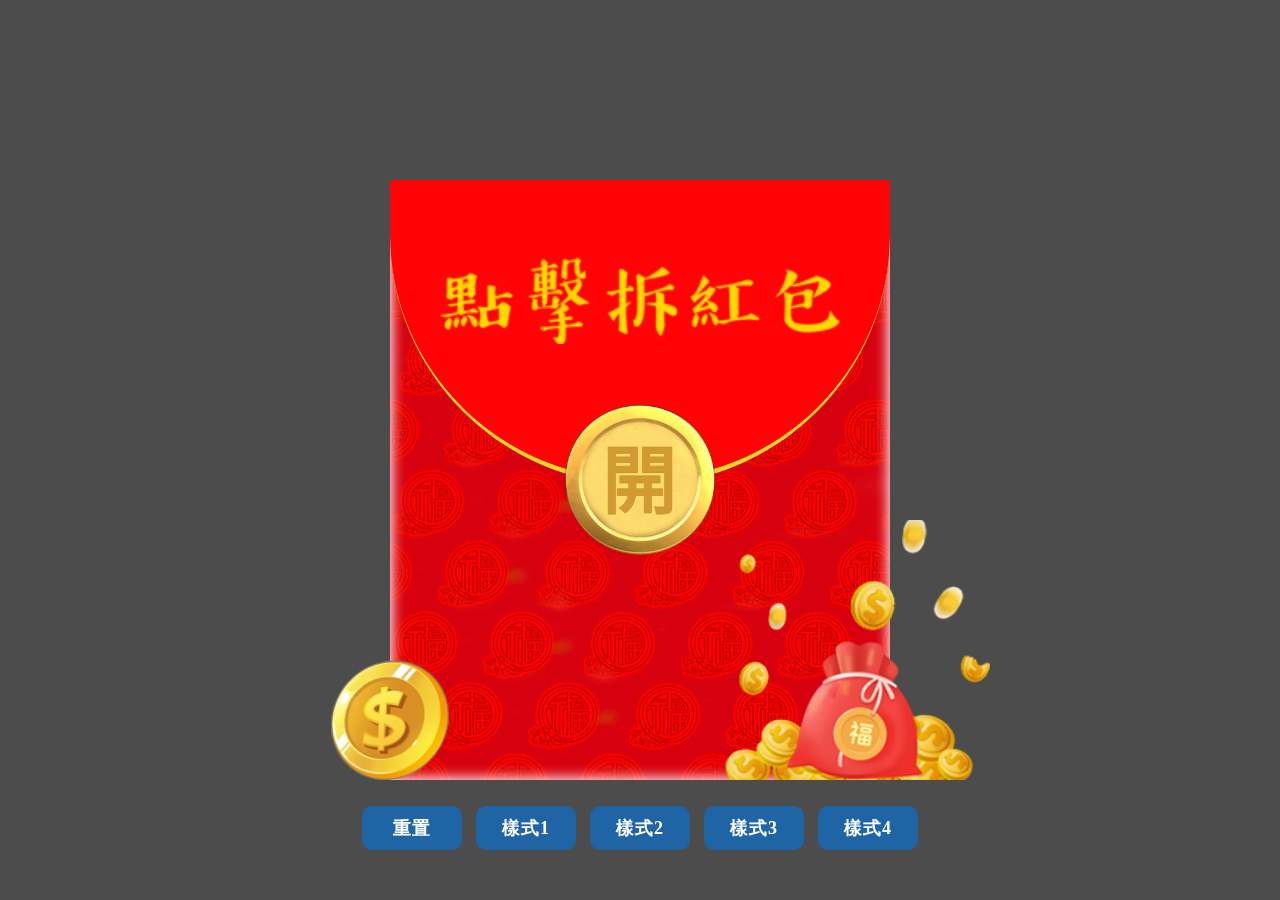
<file: index.html>
<!DOCTYPE html>
<html lang="en">

<head>
    <meta charset="UTF-8">
    <meta name="viewport" content="width=device-width, initial-scale=1.0">
    <title>Document</title>
    <link rel="stylesheet" href="./css/animate01.css">
</head>

<body>
    <!-- 操控按鈕 -->
    <div class="btn">
        <a href="javaScript:;">重置</a>
        <a href="index.html">樣式1</a>
        <a href="page01.html">樣式2</a>
        <a href="page02.html">樣式3</a>
        <a href="page03.html">樣式4</a>
    </div>

    <div class="Warp">
        <ul class="BackAnimate">
            <li></li>
            <li></li>
            <li></li>
            <li></li>
            <li></li>
            <li></li>
            <li></li>
            <li></li>
            <li></li>
            <li></li>
            <li></li>
            <li></li>
            <li></li>
            <li></li>
            <li></li>
            <li></li>
            <li></li>
            <li></li>
            <li></li>
            <li></li>
        </ul>
        <div class="RedPage">
            <div class="PageTop">
                <span class="coin"></span>
            </div>
            <div class="PageContant">
                <div class="PageContant__space">
                    <p class="PageContant__space_tit">恭喜獲得</p>
                    <p class="PageContant__space_dollar">100元</p>
                    <p class="PageContant__space_caption">今日紅包總額10萬，會員發貨抽紅包</p>
                    <div class="PageContant__space_link">
                        <a href="#">說明詳情</a>
                        <a href="#">關閉</a>
                    </div>
                </div>
            </div>
            <div class="PageIcon"></div>
            <!-- <div class="PageCancel"></div> -->
        </div>
    </div>

    <script src="./js/index.js"></script>
</body>

</html>
</file>
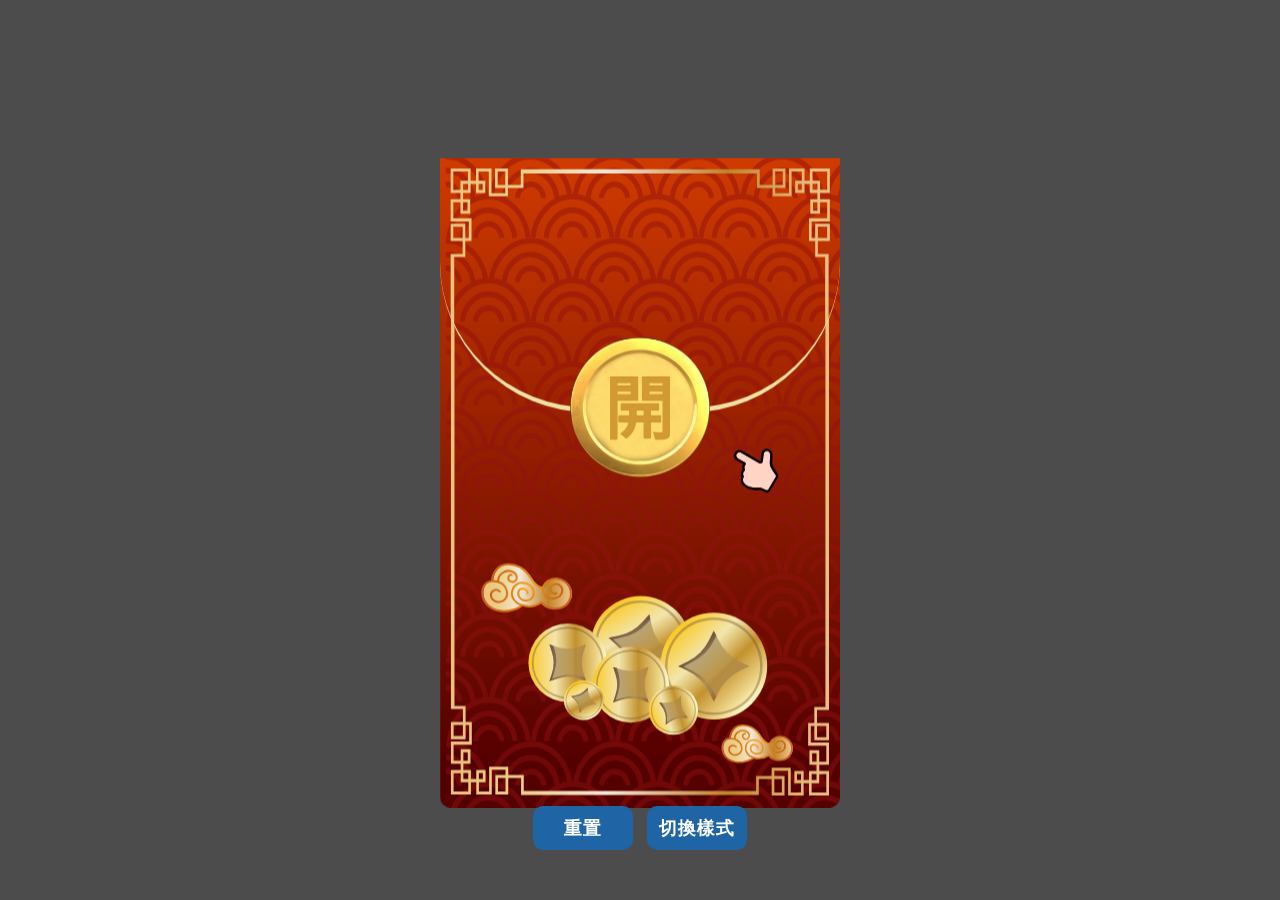
<file: index02.html>
<!DOCTYPE html>
<html lang="en">

<head>
    <meta charset="UTF-8" />
    <meta name="viewport" content="width=device-width, initial-scale=1.0" />
    <title>Document</title>
    <link rel="stylesheet" href="./css/animate02.css" />
</head>

<body>
     <!-- 操控按鈕 -->
     <div class="btn">
        <a href="javaScript:;">重置</a>
        <a href="javaScript:;">切換樣式</a>
    </div>
    <div class="Warp">
        <ul class="BackAnimate">
            <li></li>
            <li></li>
            <li></li>
            <li></li>
            <li></li>
            <li></li>
            <li></li>
            <li></li>
            <li></li>
            <li></li>
            <li></li>
            <li></li>
            <li></li>
            <li></li>
            <li></li>
            <li></li>
            <li></li>
            <li></li>
            <li></li>
            <li></li>
        </ul>
        <div class="RedPage">
            <div class="PageTop">
                <span class="coin"></span>
            </div>
            <div class="PageContant">
                <div class="PageContant__space">
                    <p class="PageContant__space_tit">恭喜獲得</p>
                    <p class="PageContant__space_dollar">100元</p>
                    <p class="PageContant__space_caption">總紅包150000元，會員發貨抽紅包</p>
                    <div class="PageContant__space_link">
                        <a href="#">說明詳情</a>
                        <a href="#">關閉</a>
                    </div>
                </div>
            </div>
            <div class="PageIcon"></div>
        </div>
    </div>

    <script>
        function ShowRedPage() {
            //開啟紅包
            var Warp = document.querySelector(".Warp");
            Warp.style.display = "block";

            //紅包變數
            var page = document.querySelector(".RedPage");
            var pageTop = document.querySelector(".PageTop");
            var BackAnimate = document.querySelector(".BackAnimate");
            var pageContant = document.querySelector(".PageContant");
            var PageCon_Space = document.querySelector(".PageContant__space");

            //關閉變數
            // var Cancel01 = document.querySelector(".PageCancel");
            var Cancel02 = document.querySelectorAll(
                ".PageContant__space_link > a"
            )[1];

            // 觸發震動
            page.addEventListener("click", function () {
                page.classList.add("PageAnimation");

                // 打開信封袋
                setTimeout(function () {
                    pageTop.classList.add("rotate");
                    page.classList.add("PageAnimation");
                }, 500);

                // 信封取出
                setTimeout(function () {
                    PageCon_Space.classList.add("PageCon_SpaceAnimation");
                    pageContant.classList.add("PageContantAnimation");
                }, 800);

                // 錢幣背景動畫
                setTimeout(function () {
                    BackAnimate.classList.add("BackAnimate--active");
                }, 1000);
            });

            //關閉事件
            // Cancel01.addEventListener("click", function () {
            //   Warp.style.display = "none";
            // });
            Cancel02.addEventListener("click", function () {
                Warp.style.display = "none";
            });
        }
        function reStart() {
            var Warp = document.querySelector(".Warp");
            var btn = document.querySelectorAll('.btn > a');
            btn[0].addEventListener('click', function () {
                window.location.reload();
            })
            btn[1].addEventListener('click', function () {
                this.href = "index.html"
            })

        }
        reStart();
        ShowRedPage();
    </script>
</body>

</html>
</file>
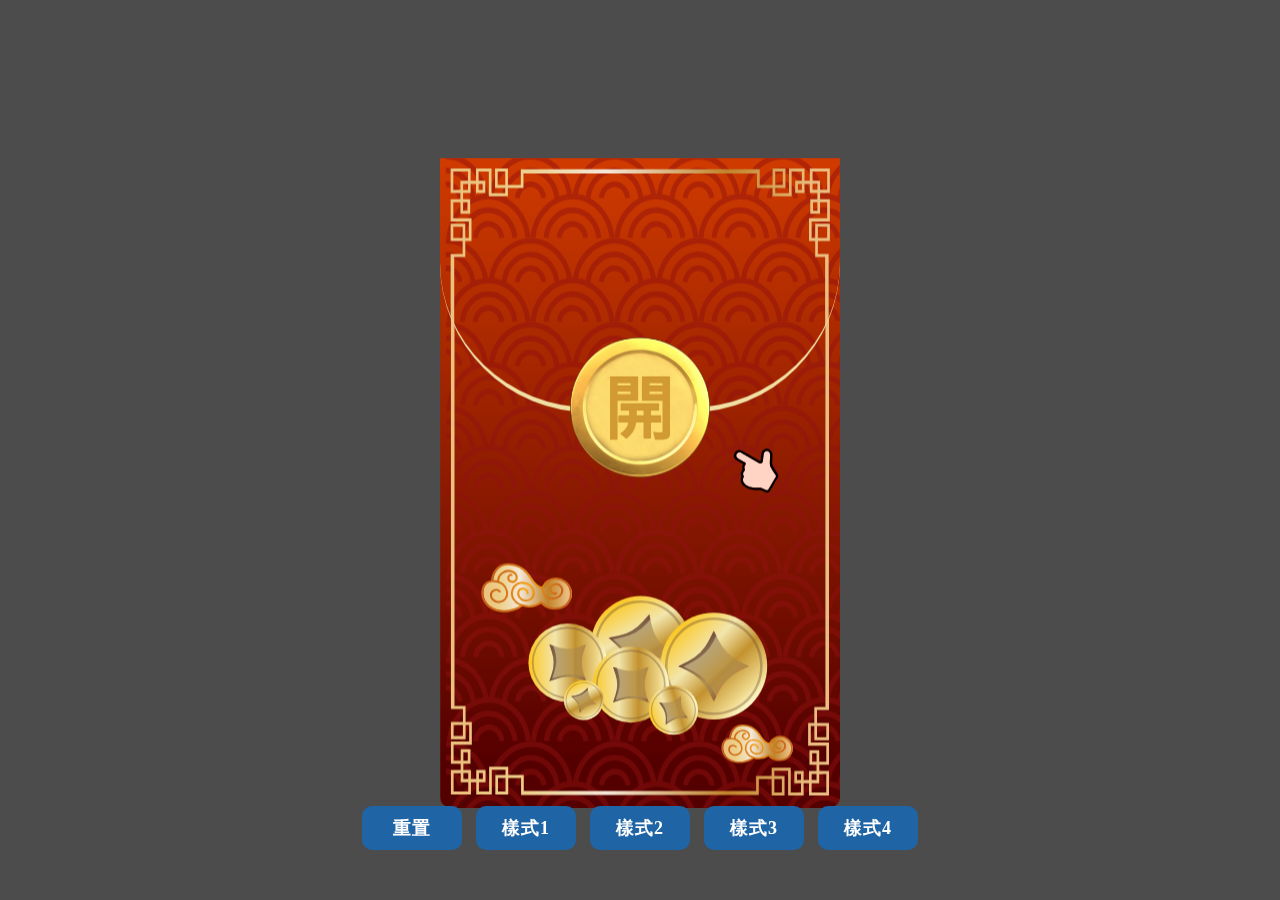
<file: page01.html>
<!DOCTYPE html>
<html lang="en">

<head>
    <meta charset="UTF-8" />
    <meta name="viewport" content="width=device-width, initial-scale=1.0" />
    <title>Document</title>
    <link rel="stylesheet" href="./css/animate02.css" />
</head>

<body>
    <div class="btn">
        <a href="javaScript:;">重置</a>
        <a href="index.html">樣式1</a>
        <a href="page01.html">樣式2</a>
        <a href="page02.html">樣式3</a>
        <a href="page03.html">樣式4</a>
    </div>
    <div class="Warp">
        <audio class="mp3" src='./image/coinMusic.mp3'></audio>
        <ul class="BackAnimate">
            <li></li>
            <li></li>
            <li></li>
            <li></li>
            <li></li>
            <li></li>
            <li></li>
            <li></li>
            <li></li>
            <li></li>
            <li></li>
            <li></li>
            <li></li>
            <li></li>
            <li></li>
            <li></li>
            <li></li>
            <li></li>
            <li></li>
            <li></li>
        </ul>
        <div class="RedPage">
            <div class="PageTop">
                <span class="coin"></span>
            </div>
            <div class="PageContant">
                <div class="PageContant__space">
                    <p class="PageContant__space_tit">恭喜獲得</p>
                    <p class="PageContant__space_dollar">100元</p>
                    <p class="PageContant__space_caption">總紅包150000元，會員發貨抽紅包</p>
                    <div class="PageContant__space_link">
                        <a href="#">說明詳情</a>
                        <a href="#">關閉</a>
                    </div>
                </div>
            </div>
            <div class="PageIcon"></div>
        </div>
    </div>

    <script src="./js/page01.js"></script>
</body>

</html>
</file>
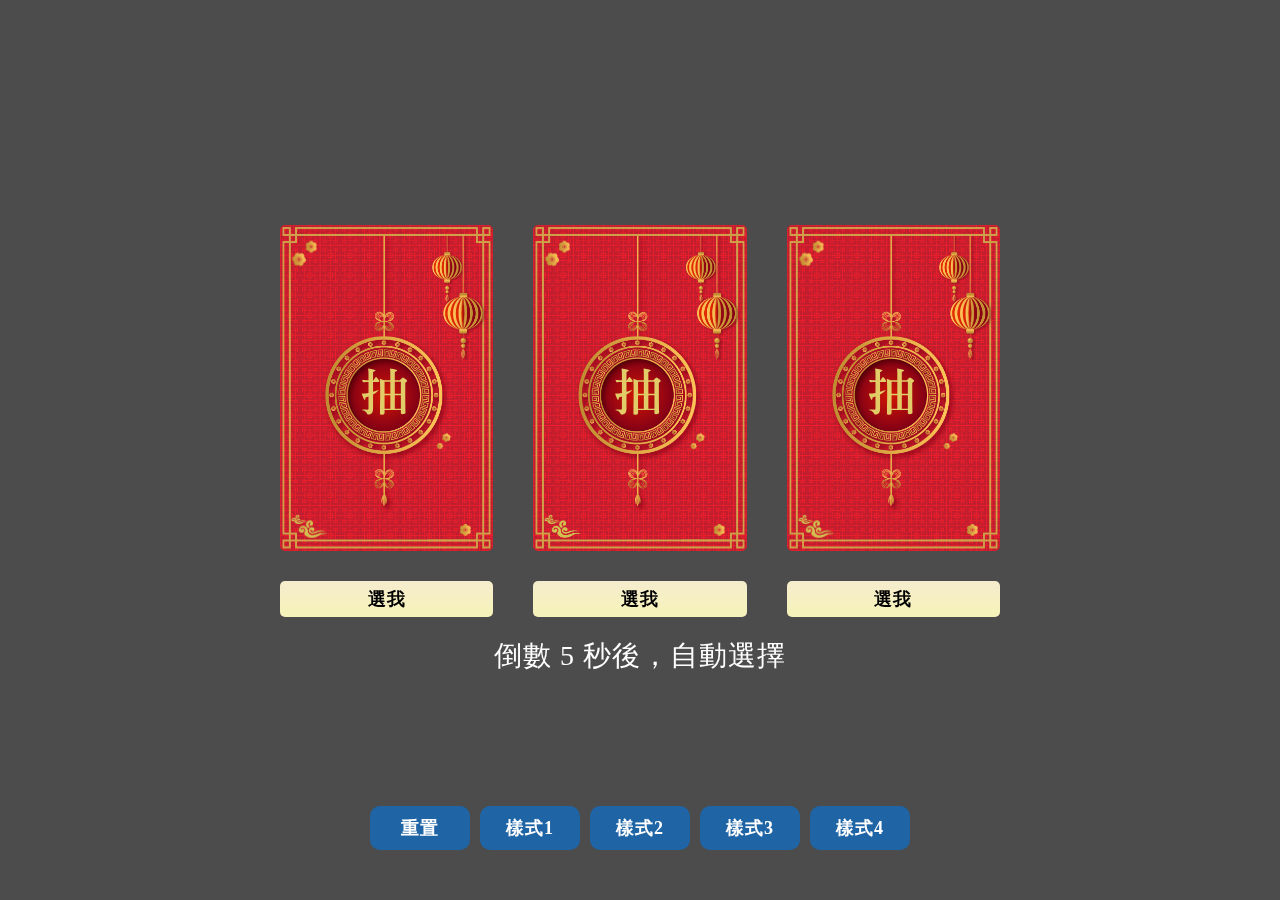
<file: page02.html>
<!DOCTYPE html>
<html lang="en">

<head>
    <meta charset="UTF-8" />
    <meta name="viewport" content="width=device-width, initial-scale=1.0" />
    <title>Document</title>
    <link rel="stylesheet" href="./css/animate03.css" />
</head>

<body>
    <!-- 操控按鈕 -->
    <div class="btn">
        <a href="javaScript:;">重置</a>
        <a href="index.html">樣式1</a>
        <a href="page01.html">樣式2</a>
        <a href="page02.html">樣式3</a>
        <a href="page03.html">樣式4</a>
    </div>
    <div class="RedWrap">
        <div class="envelopes">
            <ul>
                <li>
                    <div class="env_img">
                        <img src="./image/RedSM1.svg" alt="" />
                    </div>
                    <button>選我</button>
                </li>
                <li>
                    <div class="env_img">
                        <img src="./image/RedSM1.svg" alt="" />
                    </div>
                    <button>選我</button>
                </li>
                <li>
                    <div class="env_img">
                        <img src="./image/RedSM1.svg" alt="" />
                    </div>
                    <button>選我</button>
                </li>
            </ul>
            <div class="countDown">已關閉自動選擇</div>
        </div>
        <div class="envelopes_Open">
            <div class="envelopes_OpenTop"></div>
            <div class="envelopes_contant">
                <p class="envelopes_contant_tit">恭喜獲得</p>
                <p class="envelopes_contant_dollar"></p>
                <div class="envelopes_contant_link">
                    <a href="javaScript:;">說明詳情</a>
                    <a href="javaScript:;">關閉</a>
                </div>
            </div>
        </div>
    </div>

    <script src="./js/page02.js"></script>
</body>

</html>
</file>
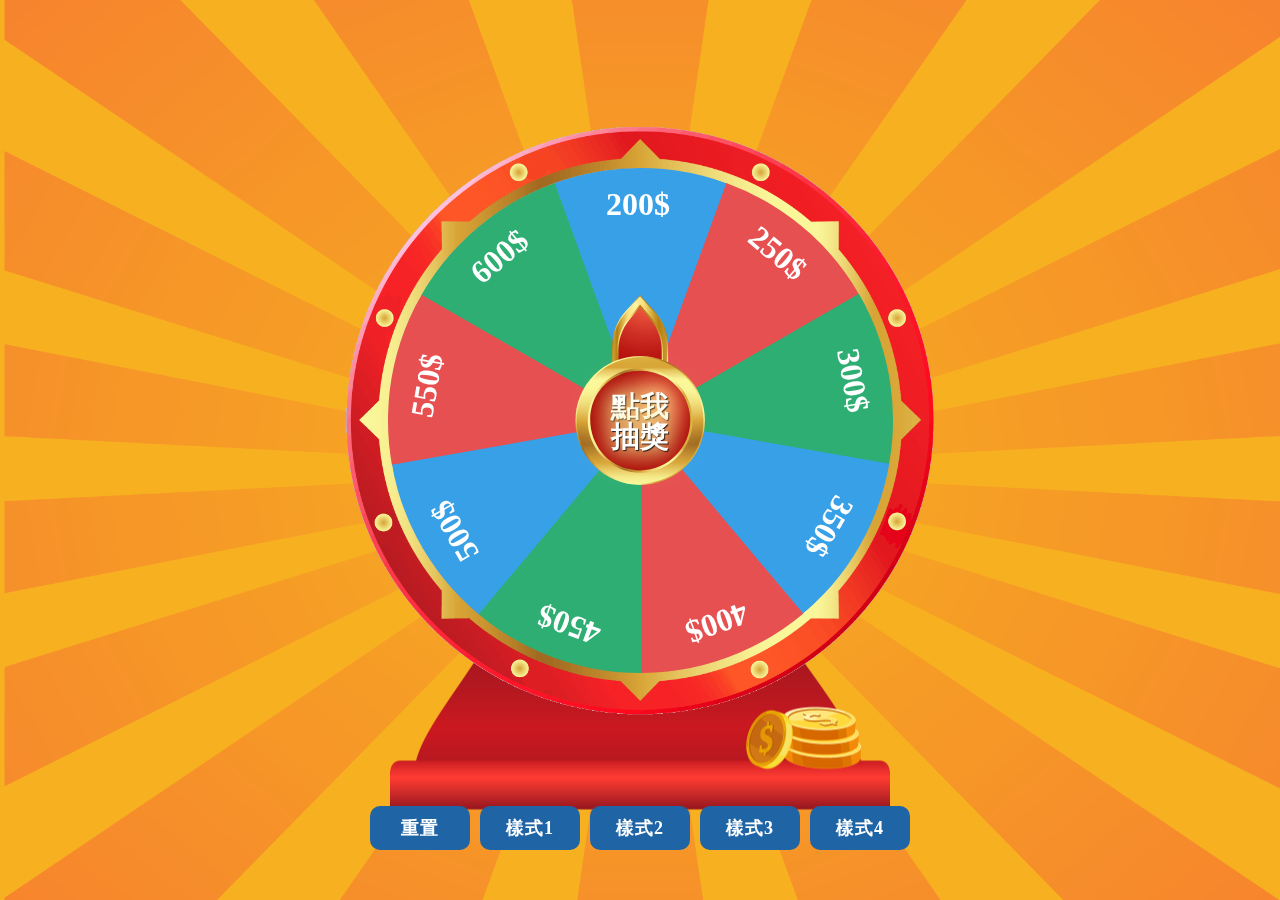
<file: page03.html>
<!DOCTYPE html>
<html lang="en">

<head>
  <meta charset="UTF-8" />
  <meta name="viewport" content="width=device-width, initial-scale=1.0" />
  <title>Document</title>
  <link rel="stylesheet" href="css/animate04.css" />
</head>

<body>
  <div class="btn">
    <a href="javaScript:;">重置</a>
    <a href="index.html">樣式1</a>
    <a href="page01.html">樣式2</a>
    <a href="page02.html">樣式3</a>
    <a href="page03.html">樣式4</a>
  </div>
  <div class="Rwrap">
    <div class="rouletteWrap">
      <div class="rouletteBG"></div>
      <div class="roulette_pointer">
        <span>點我抽獎</span>
      </div>
      <div class="roulette_circle"></div>
    </div>
    <div class="rouletteMsgWrap">
      <div class="rouletteMsg">
        <span class="rouleMsg_span">恭喜獲得100元</span>
        <a href="javescript:;" class="rouleMsg_link">說明詳情</a>
        <button class="rouleMsg_cancel"></button>
      </div>
    </div>
  </div>

  <script src="./js/page03.js"></script>
</body>

</html>
</file>
<file: css/animate01.css>
@charset "UTF-8";
.btn {
  bottom: 5%;
  left: 50%;
  transform: translate(-50%, 0);
  position: fixed;
  z-index: 99;
  text-align: center;
}

.btn > a {
  width: 80px;
  border-radius: 10px;
  text-decoration: none;
  display: inline-block;
  padding: 10px;
  background-color: #1f64a5;
  color: white;
  font-weight: 900;
  font-size: 1.125rem;
  letter-spacing: 1px;
  margin: 5px;
}

.Warp {
  box-sizing: border-box;
  margin: 0;
  padding: 0;
  background-color: rgba(0, 0, 0, 0.7);
  display: none;
  position: fixed;
  width: 100%;
  height: 100%;
  top: 0;
  left: 0;
  font-family: "微軟正黑體";
  z-index: 30;
  transition: all 1s;
}

.BackAnimate {
  list-style: none;
  position: absolute;
  width: 100%;
  height: 100%;
  top: 0;
  display: flex;
  justify-content: space-around;
  transform: translate3d(0, 0, 0);
}

.BackAnimate li {
  width: 50px;
  height: 50px;
  border-radius: 100%;
  background-image: url(../image/coinback.png);
  background-position: center;
  background-size: contain;
  background-repeat: no-repeat;
  opacity: 0;
  transition: all 1s;
}

.BackAnimate--active {
  top: -550px;
}

.BackAnimate--active li {
  opacity: 1;
  animation: back 3s infinite;
}

.BackAnimate--active li:nth-child(1) {
  position: absolute;
  top: 20%;
  left: 10%;
  animation-duration: 5.3s;
  animation-delay: 0.3s;
}

.BackAnimate--active li:nth-child(2) {
  position: absolute;
  top: 8%;
  left: 5%;
  animation-duration: 4s;
  animation-delay: 1s;
}

.BackAnimate--active li:nth-child(3) {
  position: absolute;
  top: 16%;
  left: 0%;
  animation-duration: 4.3s;
  animation-delay: 1.2s;
}

.BackAnimate--active li:nth-child(4) {
  position: absolute;
  top: 30%;
  left: 26%;
  animation-duration: 5.8s;
  animation-delay: 1.5s;
}

.BackAnimate--active li:nth-child(5) {
  position: absolute;
  top: 11%;
  left: 18%;
  animation-duration: 6s;
  animation-delay: 0.9s;
}

.BackAnimate--active li:nth-child(6) {
  position: absolute;
  top: 23%;
  left: 19%;
  animation-duration: 4.4s;
  animation-delay: 1.6s;
}

.BackAnimate--active li:nth-child(7) {
  position: absolute;
  top: 12%;
  left: 40%;
  animation-duration: 5.8s;
  animation-delay: 0.5s;
}

.BackAnimate--active li:nth-child(8) {
  position: absolute;
  top: 23%;
  left: 51%;
  animation-duration: 4.9s;
  animation-delay: 2s;
}

.BackAnimate--active li:nth-child(9) {
  position: absolute;
  top: 5%;
  left: 59%;
  animation-duration: 6.8s;
  animation-delay: 0.9s;
}

.BackAnimate--active li:nth-child(10) {
  position: absolute;
  top: 12%;
  left: 75%;
  animation-duration: 7s;
  animation-delay: 1.1s;
}

.BackAnimate--active li:nth-child(11) {
  position: absolute;
  top: 19%;
  left: 81%;
  animation-duration: 6s;
  animation-delay: 1.5s;
}

.BackAnimate--active li:nth-child(12) {
  position: absolute;
  top: 38%;
  left: 90%;
  animation-duration: 5.1s;
  animation-delay: 1s;
}

.BackAnimate--active li:nth-child(13) {
  position: absolute;
  top: 27%;
  left: 72%;
  animation-duration: 5.2s;
  animation-delay: 0.9s;
}

.BackAnimate--active li:nth-child(14) {
  position: absolute;
  top: 11%;
  left: 91%;
  animation-duration: 4s;
  animation-delay: 0.8s;
}

.BackAnimate--active li:nth-child(15) {
  position: absolute;
  top: 8%;
  left: 94%;
  animation-duration: 4s;
  animation-delay: 1.6s;
}

.BackAnimate--active li:nth-child(16) {
  position: absolute;
  top: -8%;
  left: 80%;
  animation-duration: 4s;
  animation-delay: 2s;
}

.BackAnimate--active li:nth-child(17) {
  position: absolute;
  top: -5%;
  left: 50%;
  animation-duration: 4s;
  animation-delay: 1.1s;
}

.BackAnimate--active li:nth-child(18) {
  position: absolute;
  top: -10%;
  left: 30%;
  animation-duration: 4s;
  animation-delay: 0.8s;
}

.BackAnimate--active li:nth-child(19) {
  position: absolute;
  top: -12%;
  left: 15%;
  animation-duration: 4s;
  animation-delay: 1.5s;
}

.BackAnimate--active li:nth-child(19) {
  position: absolute;
  top: -13%;
  left: 10%;
  animation-duration: 4s;
  animation-delay: 1s;
}

@keyframes back {
  0% {
    opacity: 1;
    transform: rotateY(0deg) translateY(0);
  }
  100% {
    transform: rotateY(360deg) translateY(2000px);
  }
}

.RedPage {
  width: 500px;
  height: 600px;
  background-color: #eb2f06;
  border-radius: 0 0 10px 10px;
  position: relative;
  top: 50%;
  left: 50%;
  transform: translate(-50%, -45%);
  cursor: pointer;
  transition: all 0.8s;
}

.PageTop {
  position: absolute;
  transform-origin: top;
  transition: all 0.8s;
  border-radius: 0 0 250px 250px;
  border-bottom: 5px solid #eed723;
  background-color: #ff0307;
  z-index: 2;
  width: 500px;
  height: 300px;
}

.PageTop::before {
  content: "";
  display: block;
  position: absolute;
  background-image: url(../image/text.png);
  background-repeat: no-repeat;
  background-position: center;
  background-size: contain;
  backface-visibility: hidden;
  top: 40%;
  left: 50%;
  transform: translate(-50%, -50%);
  transition: all 0.8s;
  width: 80%;
  height: 130px;
}

.PageTop .coin {
  background-color: transparent;
  position: absolute;
  background-image: url(../image/coin.svg);
  background-size: cover;
  background-repeat: no-repeat;
  left: 50%;
  transform: translate(-50%, 0%);
  backface-visibility: hidden;
  z-index: 3;
  transition: all 0.8s;
  width: 150px;
  height: 150px;
  bottom: -75px;
}

.PageTop .conin--active {
  opacity: 0;
}

.PageContant {
  position: absolute;
  display: block;
  box-sizing: border-box;
  border-bottom: 4px solid rgba(255, 255, 8, 0.795);
  border-radius: 0 0 100px 100px;
  background-color: #c23616;
  top: 0;
  z-index: 1;
  overflow: hidden;
  width: 500px;
  height: 150px;
}

.PageContant .PageContant__space {
  box-sizing: border-box;
  position: relative;
  top: 50%;
  left: 50%;
  bottom: 0;
  transform: translate(-50%, 0);
  border-radius: 25px;
  background-color: #faeec9;
  padding: 20px;
  width: 80%;
  height: 80px;
  transition: all 1s;
  display: flex;
  flex-wrap: wrap;
  align-content: center;
  text-align: center;
  padding-top: 20%;
}

.PageContant .PageContant__space::before {
  content: "";
  display: block;
  position: absolute;
  width: 90%;
  height: 92%;
  border: 2px solid #d88f25;
  border-radius: 20px;
  top: 50%;
  left: 50%;
  transform: translate(-50%, -50%);
  z-index: -1;
}

.PageContant .PageContant__space > p {
  margin: 0;
  opacity: 0;
  width: 100%;
  font-weight: 900;
  transition: all 1.5s;
}

.PageContant .PageContant__space .PageContant__space_tit {
  font-size: 3rem;
  color: black;
}

.PageContant .PageContant__space .PageContant__space_dollar {
  font-size: 5rem;
  color: #d7000f;
}

.PageContant .PageContant__space .PageContant__space_caption {
  margin: 20px 0;
  font-size: 1rem;
  font-weight: 900;
}

.PageContant .PageContant__space .PageContant__space_link {
  margin-top: 30%;
  width: 100%;
  display: flex;
  justify-content: space-around;
  transition: all 2.5s;
  opacity: 0;
}

.PageContant .PageContant__space .PageContant__space_link > a {
  width: 30%;
  border-radius: 15px;
  text-decoration: none;
  text-align: center;
  display: inline-block;
  padding: 10px 15px;
  background-color: #f0932b;
  color: white;
  font-weight: 900;
  font-size: 1.125rem;
  transition: all 0.8s;
}

.PageContant .PageContant__space .PageContant__space_link > a:hover {
  background-color: #fc5000;
}

.PageIcon {
  width: 100%;
  height: 100%;
  position: relative;
  background-image: url(../image/page.jpg);
  background-repeat: no-repeat;
  background-position: center;
  box-shadow: inset 0px 0px 13px 2px white;
}

.PageIcon::before {
  content: "";
  display: block;
  position: absolute;
  background-image: url(../image/coinback01.png);
  background-repeat: no-repeat;
  background-position: center;
  background-size: contain;
  bottom: 0;
  transition: all 0.8s;
  width: 290px;
  height: 260px;
  right: -100px;
}

.PageIcon::after {
  content: "";
  display: block;
  position: absolute;
  background-image: url(../image/coin02.png);
  background-repeat: no-repeat;
  background-position: center;
  background-size: contain;
  bottom: 0;
  transition: all 0.8s;
  width: 120px;
  height: 120px;
  left: -60px;
}

.PageAnimation {
  animation: page 0.3s;
}

@keyframes page {
  0% {
    transform: translate(-49%, -45%) rotate(2deg);
  }
  20% {
    transform: translate(-51%, -45%) rotate(-2deg);
  }
  40% {
    transform: translate(-49%, -45%) rotate(2deg);
  }
  60% {
    transform: translate(-51%, -45%) rotate(-2deg);
  }
  80% {
    transform: translate(-49%, -45%) rotate(2deg);
  }
  100% {
    transform: translate(-51%, -45%) rotate(-2deg);
  }
}

.rotate {
  transform: rotateX(180deg);
  transform-style: preserve-3d;
}

.rotate::before {
  opacity: 0;
}

.PageContantAnimation {
  z-index: 2;
  overflow: unset;
}

.PageContantAnimation .PageCon_SpaceAnimation {
  top: 20%;
  height: 550px;
  border-radius: 25px;
  animation: space 0.8s;
}

.PageContantAnimation .PageCon_SpaceAnimation > p {
  opacity: 1;
}

.PageContantAnimation .PageCon_SpaceAnimation .PageContant__space_link {
  opacity: 1;
}

@keyframes space {
  0% {
    top: 0;
  }
  50% {
    top: -300px;
  }
  100% {
  }
}

@media all and (max-width: 576px) {
  .btn {
    display: flex;
  }
  .btn > a {
    width: 100%;
    font-size: 1rem;
  }
  .RedPage {
    -webkit-tap-highlight-color: transparent;
    transform: translate(-50%, -50%);
    width: 250px;
    height: 300px;
  }
  .PageTop {
    height: 150px;
    width: 250px;
  }
  .PageTop::before {
    width: 65%;
    height: 50px;
  }
  .PageTop .coin {
    width: 70px;
    height: 70px;
    bottom: -35px;
  }
  .PageTop .coinBack {
    width: 70px;
    height: 70px;
    bottom: -35px;
  }
  .PageContant {
    height: 75px;
    width: 250px;
  }
  .PageContant .PageContant__space {
    padding-top: 10%;
  }
  .PageContant .PageContant__space .PageContant__space_tit {
    font-size: 1.5rem;
  }
  .PageContant .PageContant__space .PageContant__space_dollar {
    font-size: 2.5rem;
  }
  .PageContant .PageContant__space .PageContant__space_caption {
    margin: 10px 0;
  }
  .PageContant .PageContant__space .PageContant__space_link {
    margin-top: 10%;
    flex-wrap: wrap;
  }
  .PageContant .PageContant__space .PageContant__space_link > a {
    width: 75%;
    padding: 5px 5px;
    font-size: 1rem;
  }
  .PageContant .PageContant__space .PageContant__space_link > a + a {
    margin: 5px;
  }
  .PageIcon::before {
    right: -65px;
    width: 170px;
    height: 150px;
  }
  .PageIcon::after {
    left: -30px;
    width: 60px;
    height: 60px;
  }
  @keyframes page {
    0% {
      transform: translate(-49%, -50%) rotate(2deg);
    }
    20% {
      transform: translate(-51%, -50%) rotate(-2deg);
    }
    40% {
      transform: translate(-49%, -50%) rotate(2deg);
    }
    60% {
      transform: translate(-51%, -50%) rotate(-2deg);
    }
    80% {
      transform: translate(-49%, -50%) rotate(2deg);
    }
    100% {
      transform: translate(-51%, -50%) rotate(-2deg);
    }
  }
  .PageContantAnimation .PageCon_SpaceAnimation {
    height: 270px;
    border-radius: 25px;
  }
  @keyframes space {
    0% {
      top: 0;
    }
    50% {
      top: -200px;
    }
  }
}

@media screen and (-ms-high-contrast: active), (-ms-high-contrast: none) {
  .PageContantAnimation {
    overflow: visible;
  }
}
/*# sourceMappingURL=animate01.css.map */
</file>
<file: css/animate02.css>
@charset "UTF-8";
.btn {
  bottom: 5%;
  left: 50%;
  transform: translate(-50%, 0);
  position: fixed;
  z-index: 99;
  text-align: center;
}

.btn > a {
  width: 80px;
  border-radius: 10px;
  text-decoration: none;
  display: inline-block;
  padding: 10px;
  background-color: #1f64a5;
  color: white;
  font-weight: 900;
  font-size: 1.125rem;
  letter-spacing: 1px;
  margin: 5px;
}

.Warp {
  box-sizing: border-box;
  margin: 0;
  padding: 0;
  background-color: rgba(0, 0, 0, 0.7);
  display: none;
  position: fixed;
  width: 100%;
  height: 100%;
  top: 0;
  left: 0;
  font-family: "微軟正黑體";
  z-index: 30;
  transition: all 1s;
}

.BackAnimate {
  list-style: none;
  position: absolute;
  width: 100%;
  height: 100%;
  top: 0;
  display: flex;
  justify-content: space-around;
  transform: translate3d(0, 0, 0);
}

.BackAnimate li {
  width: 50px;
  height: 50px;
  border-radius: 100%;
  background-image: url(../image/coinback.png);
  background-position: center;
  background-size: contain;
  background-repeat: no-repeat;
  opacity: 0;
  transition: all 1s;
}

.BackAnimate--active {
  top: -550px;
}

.BackAnimate--active li {
  opacity: 1;
  animation: back 3s infinite;
}

.BackAnimate--active li:nth-child(1) {
  position: absolute;
  top: 20%;
  left: 10%;
  animation-duration: 5.3s;
  animation-delay: 0.3s;
}

.BackAnimate--active li:nth-child(2) {
  position: absolute;
  top: 8%;
  left: 5%;
  animation-duration: 4s;
  animation-delay: 1s;
}

.BackAnimate--active li:nth-child(3) {
  position: absolute;
  top: 16%;
  left: 0%;
  animation-duration: 4.3s;
  animation-delay: 1.2s;
}

.BackAnimate--active li:nth-child(4) {
  position: absolute;
  top: 30%;
  left: 26%;
  animation-duration: 5.8s;
  animation-delay: 1.5s;
}

.BackAnimate--active li:nth-child(5) {
  position: absolute;
  top: 11%;
  left: 18%;
  animation-duration: 6s;
  animation-delay: 0.9s;
}

.BackAnimate--active li:nth-child(6) {
  position: absolute;
  top: 23%;
  left: 19%;
  animation-duration: 4.4s;
  animation-delay: 1.6s;
}

.BackAnimate--active li:nth-child(7) {
  position: absolute;
  top: 12%;
  left: 40%;
  animation-duration: 5.8s;
  animation-delay: 0.5s;
}

.BackAnimate--active li:nth-child(8) {
  position: absolute;
  top: 23%;
  left: 51%;
  animation-duration: 4.9s;
  animation-delay: 2s;
}

.BackAnimate--active li:nth-child(9) {
  position: absolute;
  top: 5%;
  left: 59%;
  animation-duration: 6.8s;
  animation-delay: 0.9s;
}

.BackAnimate--active li:nth-child(10) {
  position: absolute;
  top: 12%;
  left: 75%;
  animation-duration: 7s;
  animation-delay: 1.1s;
}

.BackAnimate--active li:nth-child(11) {
  position: absolute;
  top: 19%;
  left: 81%;
  animation-duration: 6s;
  animation-delay: 1.5s;
}

.BackAnimate--active li:nth-child(12) {
  position: absolute;
  top: 38%;
  left: 90%;
  animation-duration: 5.1s;
  animation-delay: 1s;
}

.BackAnimate--active li:nth-child(13) {
  position: absolute;
  top: 27%;
  left: 72%;
  animation-duration: 5.2s;
  animation-delay: 0.9s;
}

.BackAnimate--active li:nth-child(14) {
  position: absolute;
  top: 11%;
  left: 91%;
  animation-duration: 4s;
  animation-delay: 0.8s;
}

.BackAnimate--active li:nth-child(15) {
  position: absolute;
  top: 8%;
  left: 94%;
  animation-duration: 4s;
  animation-delay: 1.6s;
}

.BackAnimate--active li:nth-child(16) {
  position: absolute;
  top: -8%;
  left: 80%;
  animation-duration: 4s;
  animation-delay: 2s;
}

.BackAnimate--active li:nth-child(17) {
  position: absolute;
  top: -5%;
  left: 50%;
  animation-duration: 4s;
  animation-delay: 1.1s;
}

.BackAnimate--active li:nth-child(18) {
  position: absolute;
  top: -10%;
  left: 30%;
  animation-duration: 4s;
  animation-delay: 0.8s;
}

.BackAnimate--active li:nth-child(19) {
  position: absolute;
  top: -12%;
  left: 15%;
  animation-duration: 4s;
  animation-delay: 1.5s;
}

.BackAnimate--active li:nth-child(19) {
  position: absolute;
  top: -13%;
  left: 10%;
  animation-duration: 4s;
  animation-delay: 1s;
}

@keyframes back {
  0% {
    opacity: 1;
    transform: rotateY(0deg) translateY(0);
  }
  100% {
    transform: rotateY(360deg) translateY(2000px);
  }
}

.RedPage {
  width: 400px;
  height: 650px;
  position: relative;
  top: 50%;
  left: 50%;
  transform: translate(-50%, -45%);
  cursor: pointer;
  transition: all 0.8s;
}

.PageTop {
  position: absolute;
  transform-origin: top;
  transition: all 0.8s;
  border-radius: 0 0 150px 150px;
  border-bottom: 5px solid #f0e0a4;
  background-image: url(../image/page02-1.svg);
  background-position: top;
  background-repeat: no-repeat;
  background-size: cover;
  z-index: 2;
  width: 400px;
  height: 250px;
}

.PageTop::before {
  content: "";
  display: block;
  position: absolute;
  background-repeat: no-repeat;
  background-position: center;
  background-size: contain;
  backface-visibility: hidden;
  top: 40%;
  left: 50%;
  transform: translate(-50%, -50%);
  transition: all 0.8s;
  width: 80%;
  height: 130px;
}

.PageTop .coin {
  background-color: transparent;
  position: absolute;
  background-image: url(../image/coin.svg);
  background-size: 70% 70%;
  background-position: center;
  background-repeat: no-repeat;
  left: 50%;
  transform: translate(-50%, 0%);
  backface-visibility: hidden;
  z-index: 3;
  transition: all 0.8s;
  width: 200px;
  height: 200px;
  bottom: -100px;
}

.PageTop .coin::before {
  content: "";
  display: block;
  position: absolute;
  width: 50px;
  height: 50px;
  right: -40px;
  bottom: 15px;
  background-image: url(../image/finger.svg);
  background-position: center;
  background-repeat: no-repeat;
  transform: rotate(30deg) translateX(0px);
  animation: finger 1s infinite;
  transition: all 0.8s;
}

@keyframes finger {
  0% {
    transform: rotate(30deg) translateX(0px);
  }
  50% {
    transform: rotate(30deg) translateX(-13px);
  }
  100% {
    transform: rotate(30deg) translateX(0px);
  }
}

.PageTop .conin--active {
  opacity: 0;
}

.PageContant {
  position: absolute;
  display: block;
  box-sizing: border-box;
  border-bottom: 4px solid rgba(255, 255, 8, 0.795);
  border-radius: 0 0 100px 100px;
  background-color: #973924;
  top: 0;
  z-index: 1;
  overflow: hidden;
  width: 400px;
  height: 150px;
}

.PageContant .PageContant__space {
  box-sizing: border-box;
  position: relative;
  top: 35%;
  left: 50%;
  bottom: 0;
  transform: translate(-50%, 0);
  border-radius: 25px;
  background-color: #faeec9;
  padding: 20px;
  width: 80%;
  height: 80px;
  transition: all 1s;
  display: flex;
  flex-wrap: wrap;
  align-content: center;
  text-align: center;
  padding-top: 20%;
}

.PageContant .PageContant__space::before {
  content: "";
  display: block;
  position: absolute;
  width: 90%;
  height: 92%;
  border: 2px solid #d88f25;
  border-radius: 20px;
  top: 50%;
  left: 50%;
  transform: translate(-50%, -50%);
  z-index: -1;
}

.PageContant .PageContant__space > p {
  margin: 0;
  opacity: 0;
  width: 100%;
  font-weight: 900;
  transition: all 1.5s;
}

.PageContant .PageContant__space .PageContant__space_tit {
  font-size: 3rem;
  color: black;
}

.PageContant .PageContant__space .PageContant__space_dollar {
  font-size: 5rem;
  color: #d7000f;
}

.PageContant .PageContant__space .PageContant__space_caption {
  margin: 20px 0;
  font-size: 1rem;
  font-weight: 900;
}

.PageContant .PageContant__space .PageContant__space_link {
  margin-top: 30%;
  width: 100%;
  display: flex;
  justify-content: space-around;
  transition: all 2.5s;
  opacity: 0;
}

.PageContant .PageContant__space .PageContant__space_link > a {
  padding: 10px 20px;
  background: -webkit-gradient(linear, left top, left bottom, from(#fc5000), to(#f0932b));
  width: 30%;
  border-radius: 15px;
  text-decoration: none;
  text-align: center;
  display: inline-block;
  padding: 10px 15px;
  background-color: #f0932b;
  color: white;
  font-weight: 900;
  font-size: 1.125rem;
  transition: all 0.8s;
}

.PageContant .PageContant__space .PageContant__space_link > a:hover {
  background-color: #f0932b;
}

.PageIcon {
  width: 100%;
  height: 100%;
  position: relative;
  background: linear-gradient(190deg, #d71b1f 0%, #550000 100%);
  background-image: url(../image/page01.svg);
  background-repeat: no-repeat;
  background-position: center;
  background-size: 100% 100%;
  border-radius: 0 0 10px 10px;
}

.PageAnimation {
  animation: page 0.3s;
}

@keyframes page {
  0% {
    transform: translate(-49%, -45%) rotate(2deg);
  }
  20% {
    transform: translate(-51%, -45%) rotate(-2deg);
  }
  40% {
    transform: translate(-49%, -45%) rotate(2deg);
  }
  60% {
    transform: translate(-51%, -45%) rotate(-2deg);
  }
  80% {
    transform: translate(-49%, -45%) rotate(2deg);
  }
  100% {
    transform: translate(-51%, -45%) rotate(-2deg);
  }
}

.rotate {
  transform: rotateX(180deg);
  transform-style: preserve-3d;
  background-image: url(../image/page02-2.svg);
}

.rotate::before {
  opacity: 0;
}

.PageContantAnimation {
  z-index: 2;
  overflow: unset;
}

.PageContantAnimation .PageCon_SpaceAnimation {
  height: 550px;
  border-radius: 25px;
  animation: space 0.8s;
}

.PageContantAnimation .PageCon_SpaceAnimation > p {
  opacity: 1;
}

.PageContantAnimation .PageCon_SpaceAnimation .PageContant__space_link {
  opacity: 1;
}

@keyframes space {
  0% {
    top: 0;
  }
  50% {
    top: -300px;
  }
  100% {
    top: 35%;
  }
}

@media all and (max-width: 576px) {
  .btn {
    display: flex;
  }
  .btn > a {
    width: 100%;
    font-size: 1rem;
  }
  .RedPage {
    -webkit-tap-highlight-color: transparent;
    transform: translate(-50%, -50%);
    width: 250px;
    height: 400px;
  }
  .PageTop {
    height: 150px;
    width: 250px;
  }
  .PageTop .coin {
    width: 100px;
    height: 100px;
    bottom: -50px;
  }
  .PageTop .coin::before {
    width: 30px;
    height: 30px;
    right: -30px;
    bottom: 10px;
    transform: rotate(30deg) translateX(0px);
  }
  .PageTop::before {
    width: 65%;
    height: 50px;
  }
  .PageContant {
    height: 75px;
    width: 250px;
  }
  .PageContant .PageContant__space {
    top: 50%;
    padding-top: 25%;
  }
  .PageContant .PageContant__space .PageContant__space_tit {
    font-size: 1.5rem;
  }
  .PageContant .PageContant__space .PageContant__space_dollar {
    font-size: 2.5rem;
  }
  .PageContant .PageContant__space .PageContant__space_caption {
    margin: 10px 0;
  }
  .PageContant .PageContant__space .PageContant__space_link {
    margin-top: 10%;
    flex-wrap: wrap;
  }
  .PageContant .PageContant__space .PageContant__space_link > a {
    width: 75%;
    padding: 5px 5px;
    font-size: 1rem;
  }
  .PageContant .PageContant__space .PageContant__space_link > a + a {
    margin: 5px;
  }
  .PageIcon {
    background-image: url(../image/page01-RWD.svg);
  }
  @keyframes page {
    0% {
      transform: translate(-49%, -50%) rotate(2deg);
    }
    20% {
      transform: translate(-51%, -50%) rotate(-2deg);
    }
    40% {
      transform: translate(-49%, -50%) rotate(2deg);
    }
    60% {
      transform: translate(-51%, -50%) rotate(-2deg);
    }
    80% {
      transform: translate(-49%, -50%) rotate(2deg);
    }
    100% {
      transform: translate(-51%, -50%) rotate(-2deg);
    }
  }
  .PageContantAnimation .PageCon_SpaceAnimation {
    height: 320px;
    border-radius: 25px;
  }
  @keyframes space {
    0% {
      top: 0;
    }
    50% {
      top: -200px;
    }
    100% {
      top: 50%;
    }
  }
}

@media screen and (-ms-high-contrast: active), (-ms-high-contrast: none) {
  .PageContantAnimation {
    overflow: visible;
  }
}
/*# sourceMappingURL=animate02.css.map */
</file>
<file: css/animate03.css>
@charset "UTF-8";
.btn {
  bottom: 5%;
  left: 50%;
  transform: translate(-50%, 0);
  position: fixed;
  z-index: 99;
  text-align: center;
  display: flex;
}

.btn > a {
  width: 80px;
  border-radius: 10px;
  text-decoration: none;
  display: inline-block;
  padding: 10px;
  background-color: #1f64a5;
  color: white;
  font-weight: 900;
  font-size: 1.125rem;
  letter-spacing: 1px;
  margin: 5px;
}

.RedWrap * {
  padding: 0;
  margin: 0;
  box-sizing: border-box;
  list-style: none;
  outline: none;
  font-family: "微軟正黑體";
  -webkit-tap-highlight-color: transparent;
}

.RedWrap {
  position: fixed;
  background-color: rgba(0, 0, 0, 0.7);
  top: 0;
  left: 0;
  height: 100%;
  width: 100%;
  display: flex;
  justify-content: center;
  align-items: center;
}

.envelopes {
  width: 100%;
  transition: all 0.5s;
}

.envelopes > ul {
  margin: 0 auto;
  display: flex;
  width: 100%;
  justify-content: center;
}

.envelopes > ul > li {
  font-size: 0;
  width: calc(100% / 6);
  margin: 0 20px;
  transition: all 0.8s;
}

.envelopes > ul > li > .env_img {
  position: relative;
}

.envelopes > ul > li > .env_img img {
  cursor: pointer;
  border-radius: 5px;
  min-width: 100%;
  animation: imgScale 1s infinite;
}

.envelopes > ul > li > .env_img > span {
  position: absolute;
  left: 50%;
  bottom: 7%;
  transform: translate(-50%, 0);
  font-size: 1.75rem;
  font-weight: 900;
  color: white;
}

.envelopes > ul > li > .end_img img {
  animation: imgRotate 1s infinite;
}

.envelopes > ul > li > button {
  cursor: pointer;
  background: linear-gradient(360deg, #f6f2bc 19%, #f5ecce 100%);
  margin-top: 30px;
  width: 100%;
  border-radius: 5px;
  border: 0;
  padding: 6px;
  font-weight: 900;
  letter-spacing: 1px;
  font-size: 1.125rem;
}

.envelopes > ul > li .clearImgAnimate img {
  animation: imgRotate 1s !important;
}

.envelopes > ul > li:nth-child(2) .env_img img {
  animation: imgScaleReverse 1s infinite;
}

@keyframes imgScale {
  0% {
    transform: scale(1);
  }
  50% {
    transform: scale(0.95);
  }
  100% {
    transform: scale(1);
  }
}

@keyframes imgScaleReverse {
  0% {
    transform: scale(0.95);
  }
  50% {
    transform: scale(1);
  }
  100% {
    transform: scale(0.95);
  }
}

@keyframes imgRotate {
  0% {
    transform: rotateY(0deg);
  }
  50% {
    transform: rotateY(90deg);
  }
  100% {
    transform: rotateY(0deg);
  }
}

.envelopes .countDown {
  margin-top: 20px;
  text-align: center;
  color: white;
  font-size: 1.75rem;
  letter-spacing: 1px;
  transition: all 0.1s;
}

.envelopes_Open {
  display: none;
  opacity: 0;
  width: 400px;
  height: 600px;
  position: relative;
  transition: all 0.8s;
  animation: envelopesAnimate 0.3s;
}

.envelopes_Open::before {
  content: "";
  display: block;
  position: absolute;
  width: 100%;
  height: 100%;
  background-image: url("../image/RedSM1.svg");
  background-repeat: no-repeat;
  background-position: center;
}

@keyframes envelopesAnimate {
  0% {
    transform: rotate(2deg);
  }
  20% {
    transform: rotate(-2deg);
  }
  40% {
    transform: rotate(2deg);
  }
  60% {
    transform: rotate(-2deg);
  }
  80% {
    transform: rotate(2deg);
  }
  100% {
    transform: rotate(-2deg);
  }
}

.envelopes_Open .envelopes_OpenTop {
  position: absolute;
  width: 100%;
  height: 85px;
  background-image: url(../image/RedSMBack.svg);
  background-repeat: no-repeat;
  top: 0;
  z-index: -1;
}

.envelopes_Open .elp_OpenTop {
  transform: rotateX(180deg);
  transform-origin: top;
  animation: topAnimate 1s;
}

@keyframes topAnimate {
  0% {
    transform: rotateX(0deg);
  }
  100% {
    transform: rotateX(180deg);
  }
}

.envelopes_Open .envelopes_contant {
  position: absolute;
  width: 80%;
  height: 80%;
  background-color: #faeec9;
  border-radius: 25px;
  border: 0;
  top: 50%;
  left: 50%;
  transform: translate(-50%, -50%);
  display: flex;
  flex-direction: column;
  justify-content: center;
  align-items: center;
  padding-top: 30%;
  transition: all 0.8s;
  z-index: -2;
}

.envelopes_Open .envelopes_contant::before {
  content: "";
  display: block;
  position: absolute;
  width: 92%;
  height: 94%;
  top: 50%;
  left: 50%;
  transform: translate(-50%, -50%);
  border-radius: 20px;
  border: 1px solid #d88f25;
  z-index: -1;
}

.envelopes_Open .envelopes_contant > p {
  font-weight: 900;
}

.envelopes_Open .envelopes_contant .envelopes_contant_tit {
  font-size: 3rem;
  color: black;
}

.envelopes_Open .envelopes_contant .envelopes_contant_dollar {
  font-size: 5rem;
  color: #d7000f;
}

.envelopes_Open .envelopes_contant .envelopes_contant_link {
  margin-top: 30%;
  width: 100%;
  display: flex;
  justify-content: space-around;
}

.envelopes_Open .envelopes_contant .envelopes_contant_link > a {
  padding: 10px 20px;
  background: -webkit-gradient(linear, left top, left bottom, from(#fc5000), to(#e81e2d));
  width: 35%;
  border-radius: 15px;
  text-decoration: none;
  text-align: center;
  display: inline-block;
  padding: 10px 15px;
  background-color: #f0932b;
  color: white;
  font-weight: 900;
  font-size: 1.125rem;
  transition: all 0.8s;
}

.envelopes_Open .envelopes_contant .envelopes_contant_link > a:hover {
  background: -webkit-gradient(linear, left top, left bottom, from(#e81e2d), to(#fc5000));
}

.envelopes_Open .elp_contant1 {
  top: -55%;
  padding-top: 30%;
  animation: contantAnimate1 1s;
}

@keyframes contantAnimate1 {
  0% {
    top: 50%;
  }
  100% {
    top: -55%;
  }
}

.envelopes_Open .elp_contant2 {
  top: 50%;
  z-index: 5;
  animation: contantAnimate2 1s;
}

@keyframes contantAnimate2 {
  0% {
    top: -55%;
  }
  100% {
    top: 50%;
  }
}

@media all and (max-width: 1200px) {
  .envelopes > ul > li {
    width: calc(100% / 3);
  }
  .envelopes > ul > li > .env_img > span {
    position: absolute;
    left: 50%;
    bottom: 7%;
    transform: translate(-50%, 0);
    font-size: 1.75rem;
    font-weight: 900;
    color: white;
  }
  .envelopes > ul > button {
    cursor: pointer;
    margin-top: 30px;
    width: 100%;
    border-radius: 5px;
    border: 0;
    padding: 6px;
    font-weight: 900;
    letter-spacing: 1px;
    font-size: 1.125rem;
  }
}

@media all and (max-width: 576px) {
  .btn {
    display: flex;
  }
  .btn > a {
    width: 100%;
    font-size: 1rem;
  }
  .envelopes > ul > li {
    margin: 0 10px;
  }
  .envelopes > ul > li > .env_img > span {
    font-size: 1rem;
  }
  .envelopes > ul > button {
    font-size: 1.125rem;
  }
  .envelopes_Open {
    width: 265px;
    height: 400px;
  }
  .envelopes_Open .elp_OpenTop {
    transform: rotateX(180deg);
    transform-origin: top;
    animation: topAnimate 1s;
  }
  @keyframes topAnimate {
    0% {
      transform: rotateX(0deg);
    }
    100% {
      transform: rotateX(180deg);
    }
  }
  .envelopes_Open .envelopes_contant .envelopes_contant_tit {
    font-size: 1.5rem;
  }
  .envelopes_Open .envelopes_contant .envelopes_contant_dollar {
    font-size: 2.5rem;
  }
  .envelopes_Open .envelopes_contant .envelopes_contant_link {
    justify-content: center;
  }
  .envelopes_Open .envelopes_contant .envelopes_contant_link > a {
    width: 40%;
    padding: 10px;
    font-size: 1rem;
    margin: 5px;
  }
}

@media all and (max-width: 370px) {
  .envelopes > ul > li > .env_img > span {
    font-size: 0.875rem;
  }
  .envelopes > ul > button {
    font-size: 1rem;
  }
}
/*# sourceMappingURL=animate03.css.map */
</file>
<file: css/animate04.css>
@charset "UTF-8";
.btn {
  bottom: 5%;
  left: 50%;
  transform: translate(-50%, 0);
  position: fixed;
  z-index: 99;
  text-align: center;
  display: flex;
}

.btn > a {
  width: 80px;
  border-radius: 10px;
  text-decoration: none;
  display: inline-block;
  padding: 10px;
  background-color: #1f64a5;
  color: white;
  font-weight: 900;
  font-size: 1.125rem;
  letter-spacing: 1px;
  margin: 5px;
}

.Rwrap {
  height: 100%;
  width: 100%;
  display: flex;
  justify-content: center;
  align-items: center;
  position: fixed;
  top: 0;
  left: 0;
  background: url(../image/test01.png) no-repeat center center;
  background-size: cover;
  font-family: "微軟正黑體", "Microsoft JhengHei";
}

.Rwrap::before {
  content: "";
  display: block;
  position: absolute;
  width: 500px;
  height: 250px;
  background: url(../image/test03.png) no-repeat center center;
  background-size: contain;
  transition: all 0.8s;
  top: 50%;
  left: 50%;
  transform: translate(-50%, 45%);
}

.rouletteWrap {
  -webkit-tap-highlight-color: transparent;
  margin-bottom: 60px;
  width: 590px;
  height: 590px;
  display: flex;
  align-items: center;
  justify-content: center;
  background: url(../image/RouletteGif1.gif) no-repeat center center;
  background-size: cover;
  position: relative;
  overflow: hidden;
  transition: all 0.8s;
}

.rouletteWrap .roulette_pointer {
  content: "";
  display: block;
  position: absolute;
  width: 190px;
  height: 190px;
  background: url(../image/Roulette_pointer.svg) no-repeat center center;
  top: 170px;
  left: 50%;
  transform: translate(-50%, 0);
  z-index: 1;
  cursor: pointer;
}

.rouletteWrap .roulette_pointer span {
  display: inline-block;
  width: 70px;
  position: absolute;
  bottom: 34px;
  left: 0;
  right: 0;
  margin: 0 auto;
  user-select: none;
  text-align: center;
  font-size: 1.8rem;
  font-weight: bold;
  line-height: 30px;
  color: #fff;
  text-shadow: 0.5px 0.5px 1px rgba(0, 0, 0, 0.8), 0 0 20px #f6e58d, 0 0 30px #f6e58d, 0 0 40px #f6e58d;
  animation: flashing 1s infinite;
}

@keyframes flashing {
  0% {
    opacity: 0;
  }
  50% {
    opacity: 1;
  }
  100% {
    opacity: 0;
  }
}

.rouletteWrap .roulette_pointer .txt {
  width: 100px;
  bottom: 50px;
  animation: unset;
}

.rouletteBG {
  width: 100%;
  height: 100%;
  position: absolute;
  top: 0;
  left: 0;
  z-index: 1;
  background: url(../image/RouletteGif2.gif) no-repeat center center;
  background-size: cover;
  display: none;
}

.roulette_circle {
  width: 505px;
  height: 505px;
  position: relative;
  overflow: hidden;
}

.roulette_circle .roulette_circle_item {
  position: absolute;
  top: 0;
  left: 0;
  width: 252.5px;
  height: 100%;
  transform-origin: 100% 50%;
  overflow: hidden;
}

.roulette_circle .roulette_circle_item .roulette_circle_item_cir {
  width: 100%;
  height: 100%;
  background-color: blue;
  border-radius: 252.5px 0 0 252.5px;
  transform-origin: 100% 50%;
  position: relative;
}

.roulette_circle .roulette_circle_item .roulette_circle_item_cir span {
  position: absolute;
  bottom: 30px;
  right: 40px;
  font-size: 2rem;
  font-weight: bold;
  transform: rotate(-160deg);
  color: white;
}

.roulette_circle .roulette_circle_item:nth-of-type(3n + 1) .roulette_circle_item_cir {
  background-color: #38a0e7;
}

.roulette_circle .roulette_circle_item:nth-of-type(3n + 2) .roulette_circle_item_cir {
  background-color: #e65051;
}

.roulette_circle .roulette_circle_item:nth-of-type(3n + 3) .roulette_circle_item_cir {
  background-color: #2eae73;
}

.rouletteMsgWrap {
  position: absolute;
  background-color: rgba(0, 0, 0, 0.4);
  width: 100%;
  height: 100%;
  z-index: 5;
  top: 0;
  left: 0;
  display: none;
  justify-content: center;
  align-items: center;
}

.rouletteMsgWrap .rouletteMsg {
  width: 650px;
  height: 650px;
  background: url(../image/test04.png) no-repeat center center;
  background-size: contain;
  position: relative;
}

.rouletteMsgWrap .rouletteMsg .rouleMsg_span {
  height: 200px;
  line-height: 200px;
  width: 100%;
  display: inline-block;
  position: absolute;
  top: 0;
  bottom: 0;
  left: 0;
  right: 0;
  margin: auto;
  font-size: 3rem;
  font-weight: bold;
  text-align: center;
}

.rouletteMsgWrap .rouletteMsg .rouleMsg_link {
  position: absolute;
  bottom: 50px;
  left: 0;
  right: 0;
  width: 30%;
  margin: 0 auto;
  padding: 8px;
  border-style: inset;
  border: 2.5px solid white;
  border-radius: 30px;
  font-size: 2rem;
  font-weight: bold;
  text-align: center;
  background-color: #fc5000;
  color: white;
  text-decoration: none;
  transition: background-color 0.3s ease;
  animation: linktxt 1s infinite linear;
  text-shadow: 0.5px 0.5px 1px #555454;
}

.rouletteMsgWrap .rouletteMsg .rouleMsg_link:hover {
  background-color: orange;
}

@keyframes linktxt {
  0% {
    transform: scale(1.05);
  }
  50% {
    transform: scale(1);
  }
  100% {
    transform: scale(1.05);
  }
}

.rouletteMsgWrap .rouletteMsg .rouleMsg_cancel {
  background-color: rgba(66, 66, 66, 0.6);
  width: 50px;
  height: 50px;
  top: 0;
  right: 0;
  border: 2px solid white;
  border-radius: 100%;
  position: absolute;
  outline: none;
  cursor: pointer;
}

.rouletteMsgWrap .rouletteMsg .rouleMsg_cancel::before, .rouletteMsgWrap .rouletteMsg .rouleMsg_cancel::after {
  content: "";
  display: block;
  position: absolute;
  top: 0;
  bottom: 0;
  left: 0;
  right: 0;
  margin: auto;
  width: 80%;
  height: 2px;
  background-color: white;
  transform-origin: center center;
}

.rouletteMsgWrap .rouletteMsg .rouleMsg_cancel::before {
  transform: rotate(45deg);
}

.rouletteMsgWrap .rouletteMsg .rouleMsg_cancel::after {
  transform: rotate(-45deg);
}

@media all and (max-width: 676px) {
  .Rwrap::before {
    width: 450px;
    transform: translate(-50%, 40%);
  }
  .rouletteWrap {
    width: 550px;
    height: 550px;
  }
  .rouletteWrap .roulette_pointer {
    width: 180px;
    height: 180px;
    top: 160px;
  }
  .rouletteWrap .roulette_pointer span {
    width: 70px;
    bottom: 32px;
    line-height: 26px;
    font-size: 1.5rem;
  }
  .rouletteWrap .roulette_pointer .txt {
    width: 100px;
    bottom: 45px;
  }
  .roulette_circle {
    width: 470px;
    height: 470px;
  }
  .roulette_circle .roulette_circle_item {
    width: 235px;
  }
  .roulette_circle .roulette_circle_item .roulette_circle_item_cir span {
    right: 35px;
    bottom: 35px;
  }
  .rouletteMsgWrap .rouletteMsg .rouleMsg_span {
    font-size: 2.5rem;
  }
  .rouletteMsgWrap .rouletteMsg .rouleMsg_link {
    bottom: 40px;
  }
  .rouletteMsgWrap .rouletteMsg .rouleMsg_cancel {
    right: 30px;
  }
}

@media all and (max-width: 576px) {
  .btn {
    display: flex;
  }
  .btn > a {
    width: 100%;
    font-size: 1rem;
  }
  .Rwrap::before {
    width: 400px;
    transform: translate(-50%, 30%);
  }
  .rouletteWrap {
    width: 500px;
    height: 500px;
  }
  .rouletteWrap .roulette_pointer {
    width: 160px;
    height: 160px;
    top: 145px;
  }
  .rouletteWrap .roulette_pointer span {
    width: 50px;
    bottom: 30px;
    font-size: 1.25rem;
    line-height: 23px;
  }
  .rouletteWrap .roulette_pointer .txt {
    width: 100px;
    bottom: 45px;
  }
  .roulette_circle {
    width: 425px;
    height: 425px;
  }
  .roulette_circle .roulette_circle_item {
    width: 212.5px;
  }
  .roulette_circle .roulette_circle_item .roulette_circle_item_cir {
    border-radius: 212.5px 0 0 212.5px;
  }
  .roulette_circle .roulette_circle_item .roulette_circle_item_cir span {
    font-size: 1.8rem;
    right: 30px;
  }
  .rouletteMsgWrap .rouletteMsg .rouleMsg_span {
    font-size: 2rem;
  }
  .rouletteMsgWrap .rouletteMsg .rouleMsg_link {
    bottom: 90px;
    padding: 5px;
    font-size: 1.5rem;
  }
}

@media all and (max-width: 499px) {
  .Rwrap::before {
    width: 350px;
    transform: translate(-50%, 10%);
  }
  .rouletteWrap {
    width: 400px;
    height: 400px;
  }
  .rouletteWrap .roulette_pointer {
    width: 140px;
    height: 140px;
    top: 110px;
  }
  .rouletteWrap .roulette_pointer span {
    width: 50px;
    bottom: 25px;
    font-size: 1.25rem;
  }
  .rouletteWrap .roulette_pointer .txt {
    width: 100px;
    bottom: 35px;
  }
  .roulette_circle {
    width: 341px;
    height: 341px;
  }
  .roulette_circle .roulette_circle_item {
    width: 170.5px;
  }
  .roulette_circle .roulette_circle_item .roulette_circle_item_cir {
    border-radius: 170.5px 0 0 170.5px;
  }
  .roulette_circle .roulette_circle_item .roulette_circle_item_cir span {
    font-size: 1.5rem;
    right: 25px;
    bottom: 25px;
  }
  .rouletteMsgWrap .rouletteMsg .rouleMsg_span {
    font-size: 1.875rem;
  }
  .rouletteMsgWrap .rouletteMsg .rouleMsg_link {
    bottom: 120px;
    font-size: 1.125rem;
  }
  .rouletteMsgWrap .rouletteMsg .rouleMsg_cancel {
    width: 40px;
    height: 40px;
    top: 80px;
    right: 30px;
  }
}

@media all and (max-width: 411px) {
  .Rwrap::before {
    width: 280px;
    transform: translate(-50%, 0%);
  }
  .rouletteWrap {
    width: 340px;
    height: 340px;
  }
  .rouletteWrap .roulette_pointer {
    width: 110px;
    height: 110px;
    top: 100px;
  }
  .rouletteWrap .roulette_pointer span {
    line-height: 18px;
    width: 40px;
    bottom: 18px;
    font-size: 1rem;
  }
  .rouletteWrap .roulette_pointer .txt {
    width: 100px;
    bottom: 27.5px;
  }
  .roulette_circle {
    width: 290px;
    height: 290px;
  }
  .roulette_circle .roulette_circle_item {
    width: 145px;
  }
  .roulette_circle .roulette_circle_item .roulette_circle_item_cir {
    border-radius: 145px 0 0 145px;
  }
  .roulette_circle .roulette_circle_item .roulette_circle_item_cir span {
    font-size: 1.25rem;
    right: 22.5px;
    bottom: 20px;
  }
  .rouletteMsgWrap .rouletteMsg .rouleMsg_span {
    font-size: 1.5rem;
  }
  .rouletteMsgWrap .rouletteMsg .rouleMsg_link {
    bottom: 160px;
    font-size: 1rem;
  }
}
/*# sourceMappingURL=animate04.css.map */
</file>
